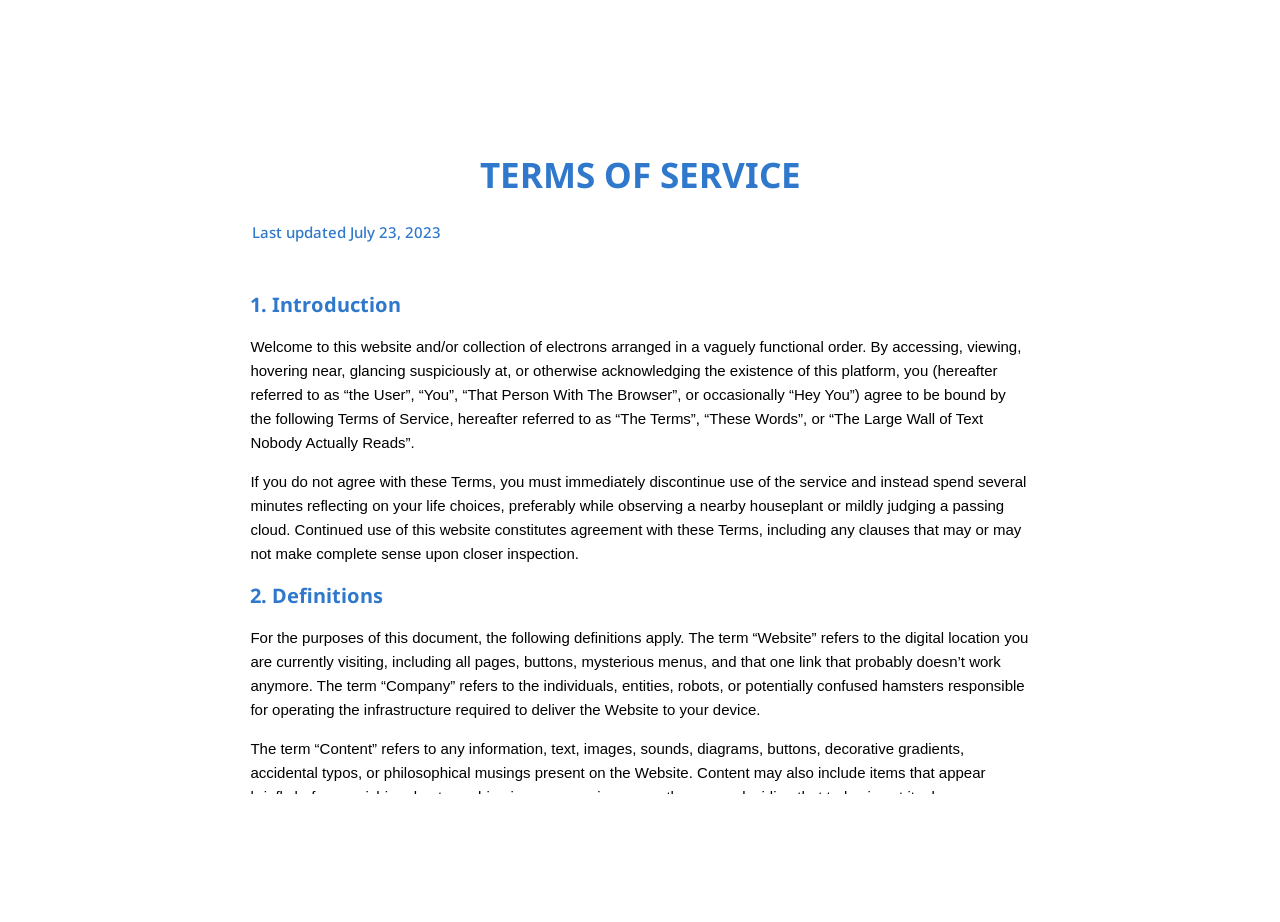
<file: index.html>
<!DOCTYPE html>
<html lang="en">
<head>
    <title>Terms of Service</title>
    <link rel="icon" type="image/png" href="favicon.png">
    <link rel="stylesheet" href="test.css">
    <link rel="preconnect" href="https://fonts.googleapis.com">
    <link rel="preconnect" href="https://fonts.gstatic.com" crossorigin>
    <link href="https://fonts.googleapis.com/css2?family=Noto+Sans:ital,wght@0,100..900;1,100..900&family=Quantico:ital,wght@0,400;0,700;1,400;1,700&family=Space+Mono:ital,wght@0,400;0,700;1,400;1,700&display=swap" rel="stylesheet">
    <script src="main.js"></script>
</head>

<body>

    <div class="container">
        <h1>TERMS OF SERVICE</h1>
        <h2 class="intro-text">Last updated July 23, 2023</h2>
        
        <div class="tos-box">

            <h2>1. Introduction</h2>
            <!-- The TOS wall of text was generated with Chatgpt -->
            <div class="main-text">
                <p>
                Welcome to this website and/or collection of electrons arranged in a vaguely
                functional order. By accessing, viewing, hovering near, glancing suspiciously
                at, or otherwise acknowledging the existence of this platform, you (hereafter
                referred to as “the User”, “You”, “That Person With The Browser”, or occasionally
                “Hey You”) agree to be bound by the following Terms of Service, hereafter
                referred to as “The Terms”, “These Words”, or “The Large Wall of Text Nobody
                Actually Reads”.
                </p>

                <p>
                If you do not agree with these Terms, you must immediately discontinue use
                of the service and instead spend several minutes reflecting on your life
                choices, preferably while observing a nearby houseplant or mildly judging
                a passing cloud. Continued use of this website constitutes agreement with
                these Terms, including any clauses that may or may not make complete sense
                upon closer inspection.
                </p>
                </section>

                <section>
                <h2>2. Definitions</h2>

                <p>
                For the purposes of this document, the following definitions apply. The term
                “Website” refers to the digital location you are currently visiting, including
                all pages, buttons, mysterious menus, and that one link that probably doesn’t
                work anymore. The term “Company” refers to the individuals, entities, robots,
                or potentially confused hamsters responsible for operating the infrastructure
                required to deliver the Website to your device.
                </p>

                <p>
                The term “Content” refers to any information, text, images, sounds, diagrams,
                buttons, decorative gradients, accidental typos, or philosophical musings
                present on the Website. Content may also include items that appear briefly
                before vanishing due to caching issues, cosmic rays, or the server deciding
                that today is not its day.
                </p>
                </section>

                <section>
                <h2>3. Acceptable Use</h2>

                <p>
                Users agree to use the Website in a reasonable, lawful, and at least moderately
                polite manner. Prohibited activities include, but are not limited to,
                attempting to reverse engineer the website using only guesswork and a
                screwdriver, uploading files consisting entirely of spaghetti photographs,
                training the servers to develop sarcasm, or attempting to replace the company
                mascot with a self-aware toaster that insists on philosophical debate.
                </p>

                <p>
                Users further agree not to intentionally overload the system by opening
                seventeen thousand browser tabs simultaneously while whispering
                “let’s see what happens”. While curiosity is encouraged, reckless curiosity
                combined with poor decision-making may result in temporary suspension
                or mild disappointment from the technical staff.
                </p>
                </section>

                <section>
                <h2>4. Ownership of Content</h2>

                <p>
                Unless otherwise stated, all content appearing on the Website remains the
                intellectual property of the Company, its contributors, affiliated entities,
                and possibly a freelance designer who forgot to remove their watermark.
                Users may view, read, and politely admire the content but may not reproduce,
                redistribute, repackage, remix, or reinterpret it as interpretive dance
                without prior written permission.
                </p>

                <p>
                Certain portions of the Website may contain user-generated content. By
                submitting such content, users grant the Company a worldwide, perpetual,
                royalty-free license to display, store, transmit, modify, rearrange,
                misplace, rediscover months later, and otherwise handle said content in
                ways reasonably related to operating the Website.
                </p>
                </section>

                <section>
                <h2>5. Cookies and Other Delicious Misunderstandings</h2>

                <p>
                The Website may use cookies, which are small data files stored on your device
                for the purpose of improving user experience, remembering preferences,
                and occasionally wondering why someone set their language to Klingon.
                These cookies are purely digital and regrettably cannot be dipped in milk,
                sprinkled with sugar, or served at office birthday parties.
                </p>

                <p>
                In the unlikely event that real cookies appear near your keyboard while
                browsing this Website, please notify the Company immediately so that the
                situation may be thoroughly investigated and potentially eaten.
                </p>
                </section>

                <section>
                <h2>6. Limitation of Liability</h2>

                <p>
                To the fullest extent permitted by applicable law, the Company shall not be
                liable for any direct, indirect, incidental, consequential, philosophical,
                or mildly inconvenient damages arising from the use of this Website.
                This includes, but is not limited to, sudden urges to purchase rubber ducks,
                computers developing a passion for interpretive dance, or confusion caused
                by squirrels behaving with unusual levels of confidence.
                </p>

                <p>
                The Company also disclaims responsibility for any time travel paradoxes,
                alternate timeline anomalies, or duplicate versions of yourself that may
                arise as a result of repeatedly pressing the refresh button.
                </p>
                </section>

                <section>
                <h2>7. Termination</h2>

                <p>
                The Company reserves the right to suspend or terminate access to the Website
                at any time, with or without notice, particularly if a user is found to be
                violating these Terms or otherwise causing general digital chaos. In rare
                cases, termination decisions may be determined by a formal vote of the
                Office Hamster Council, whose rulings are considered final and mildly adorable.
                </p>
                </section>

                <section>
                <h2>8. Governing Law</h2>

                <p>
                These Terms shall be governed by the widely respected and occasionally
                misunderstood Laws of the Internet, including but not limited to
                Subsection 42: “Stuff Happens”, Article 7: “Did You Try Turning It Off
                And On Again?”, and the ancient principle that any website capable of
                displaying animated loading spinners possesses at least some degree
                of mysterious power.
                </p>
                </section>

            </div>

            <form action="game.html" method="get">
            <div class="checkbox-area">
                <input type="checkbox" class="agree" required>
                <label class="agree" for="agree">I have read and agree to the Terms of Service</label>
            </div>
            <button class="agree" type="submit">Submit</button>

            </form>


 
</body>
</html>
</file>
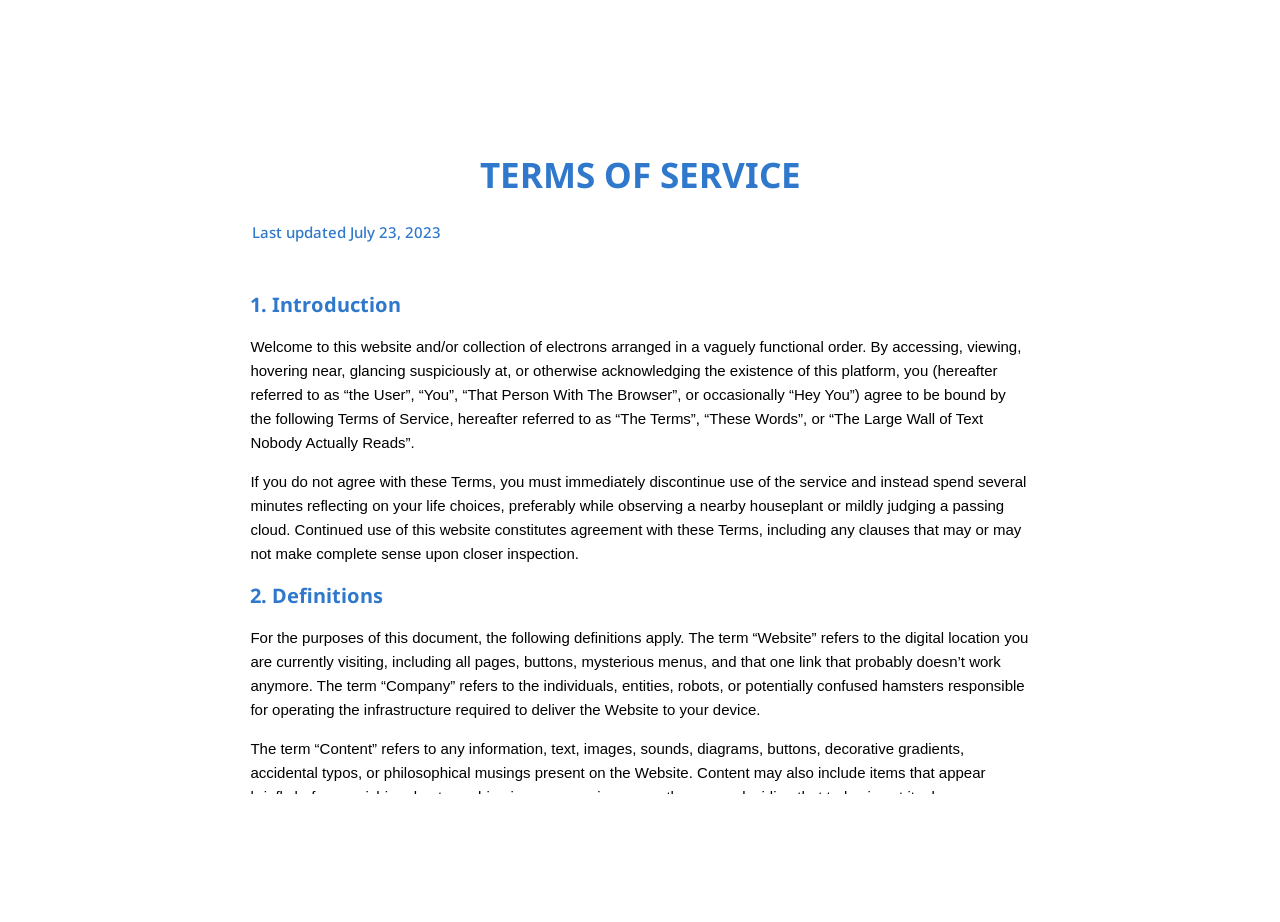
<file: bad_ui/index.html>
<!DOCTYPE html>
<html lang="en">
<head>
    <title>Terms of Service</title>
    <link rel="icon" type="image/png" href="favicon.png">
    <link rel="stylesheet" href="test.css">
    <link rel="preconnect" href="https://fonts.googleapis.com">
    <link rel="preconnect" href="https://fonts.gstatic.com" crossorigin>
    <link href="https://fonts.googleapis.com/css2?family=Noto+Sans:ital,wght@0,100..900;1,100..900&family=Quantico:ital,wght@0,400;0,700;1,400;1,700&family=Space+Mono:ital,wght@0,400;0,700;1,400;1,700&display=swap" rel="stylesheet">
    <script src="main.js"></script>
</head>

<body>

    <div class="container">
        <h1>TERMS OF SERVICE</h1>
        <h2 class="intro-text">Last updated July 23, 2023</h2>
        
        <div class="tos-box">

            <h2>1. Introduction</h2>
            <div class="main-text">
                <p>
                Welcome to this website and/or collection of electrons arranged in a vaguely
                functional order. By accessing, viewing, hovering near, glancing suspiciously
                at, or otherwise acknowledging the existence of this platform, you (hereafter
                referred to as “the User”, “You”, “That Person With The Browser”, or occasionally
                “Hey You”) agree to be bound by the following Terms of Service, hereafter
                referred to as “The Terms”, “These Words”, or “The Large Wall of Text Nobody
                Actually Reads”.
                </p>

                <p>
                If you do not agree with these Terms, you must immediately discontinue use
                of the service and instead spend several minutes reflecting on your life
                choices, preferably while observing a nearby houseplant or mildly judging
                a passing cloud. Continued use of this website constitutes agreement with
                these Terms, including any clauses that may or may not make complete sense
                upon closer inspection.
                </p>
                </section>

                <section>
                <h2>2. Definitions</h2>

                <p>
                For the purposes of this document, the following definitions apply. The term
                “Website” refers to the digital location you are currently visiting, including
                all pages, buttons, mysterious menus, and that one link that probably doesn’t
                work anymore. The term “Company” refers to the individuals, entities, robots,
                or potentially confused hamsters responsible for operating the infrastructure
                required to deliver the Website to your device.
                </p>

                <p>
                The term “Content” refers to any information, text, images, sounds, diagrams,
                buttons, decorative gradients, accidental typos, or philosophical musings
                present on the Website. Content may also include items that appear briefly
                before vanishing due to caching issues, cosmic rays, or the server deciding
                that today is not its day.
                </p>
                </section>

                <section>
                <h2>3. Acceptable Use</h2>

                <p>
                Users agree to use the Website in a reasonable, lawful, and at least moderately
                polite manner. Prohibited activities include, but are not limited to,
                attempting to reverse engineer the website using only guesswork and a
                screwdriver, uploading files consisting entirely of spaghetti photographs,
                training the servers to develop sarcasm, or attempting to replace the company
                mascot with a self-aware toaster that insists on philosophical debate.
                </p>

                <p>
                Users further agree not to intentionally overload the system by opening
                seventeen thousand browser tabs simultaneously while whispering
                “let’s see what happens”. While curiosity is encouraged, reckless curiosity
                combined with poor decision-making may result in temporary suspension
                or mild disappointment from the technical staff.
                </p>
                </section>

                <section>
                <h2>4. Ownership of Content</h2>

                <p>
                Unless otherwise stated, all content appearing on the Website remains the
                intellectual property of the Company, its contributors, affiliated entities,
                and possibly a freelance designer who forgot to remove their watermark.
                Users may view, read, and politely admire the content but may not reproduce,
                redistribute, repackage, remix, or reinterpret it as interpretive dance
                without prior written permission.
                </p>

                <p>
                Certain portions of the Website may contain user-generated content. By
                submitting such content, users grant the Company a worldwide, perpetual,
                royalty-free license to display, store, transmit, modify, rearrange,
                misplace, rediscover months later, and otherwise handle said content in
                ways reasonably related to operating the Website.
                </p>
                </section>

                <section>
                <h2>5. Cookies and Other Delicious Misunderstandings</h2>

                <p>
                The Website may use cookies, which are small data files stored on your device
                for the purpose of improving user experience, remembering preferences,
                and occasionally wondering why someone set their language to Klingon.
                These cookies are purely digital and regrettably cannot be dipped in milk,
                sprinkled with sugar, or served at office birthday parties.
                </p>

                <p>
                In the unlikely event that real cookies appear near your keyboard while
                browsing this Website, please notify the Company immediately so that the
                situation may be thoroughly investigated and potentially eaten.
                </p>
                </section>

                <section>
                <h2>6. Limitation of Liability</h2>

                <p>
                To the fullest extent permitted by applicable law, the Company shall not be
                liable for any direct, indirect, incidental, consequential, philosophical,
                or mildly inconvenient damages arising from the use of this Website.
                This includes, but is not limited to, sudden urges to purchase rubber ducks,
                computers developing a passion for interpretive dance, or confusion caused
                by squirrels behaving with unusual levels of confidence.
                </p>

                <p>
                The Company also disclaims responsibility for any time travel paradoxes,
                alternate timeline anomalies, or duplicate versions of yourself that may
                arise as a result of repeatedly pressing the refresh button.
                </p>
                </section>

                <section>
                <h2>7. Termination</h2>

                <p>
                The Company reserves the right to suspend or terminate access to the Website
                at any time, with or without notice, particularly if a user is found to be
                violating these Terms or otherwise causing general digital chaos. In rare
                cases, termination decisions may be determined by a formal vote of the
                Office Hamster Council, whose rulings are considered final and mildly adorable.
                </p>
                </section>

                <section>
                <h2>8. Governing Law</h2>

                <p>
                These Terms shall be governed by the widely respected and occasionally
                misunderstood Laws of the Internet, including but not limited to
                Subsection 42: “Stuff Happens”, Article 7: “Did You Try Turning It Off
                And On Again?”, and the ancient principle that any website capable of
                displaying animated loading spinners possesses at least some degree
                of mysterious power.
                </p>
                </section>

            </div>

            <form action="game.html" method="get">
            <div class="checkbox-area">
                <input type="checkbox" class="agree" required>
                <label class="agree" for="agree">I have read and agree to the Terms of Service</label>
            </div>
            <button class="agree" type="submit">Submit</button>

            </form>


 
</body>
</html>
</file>
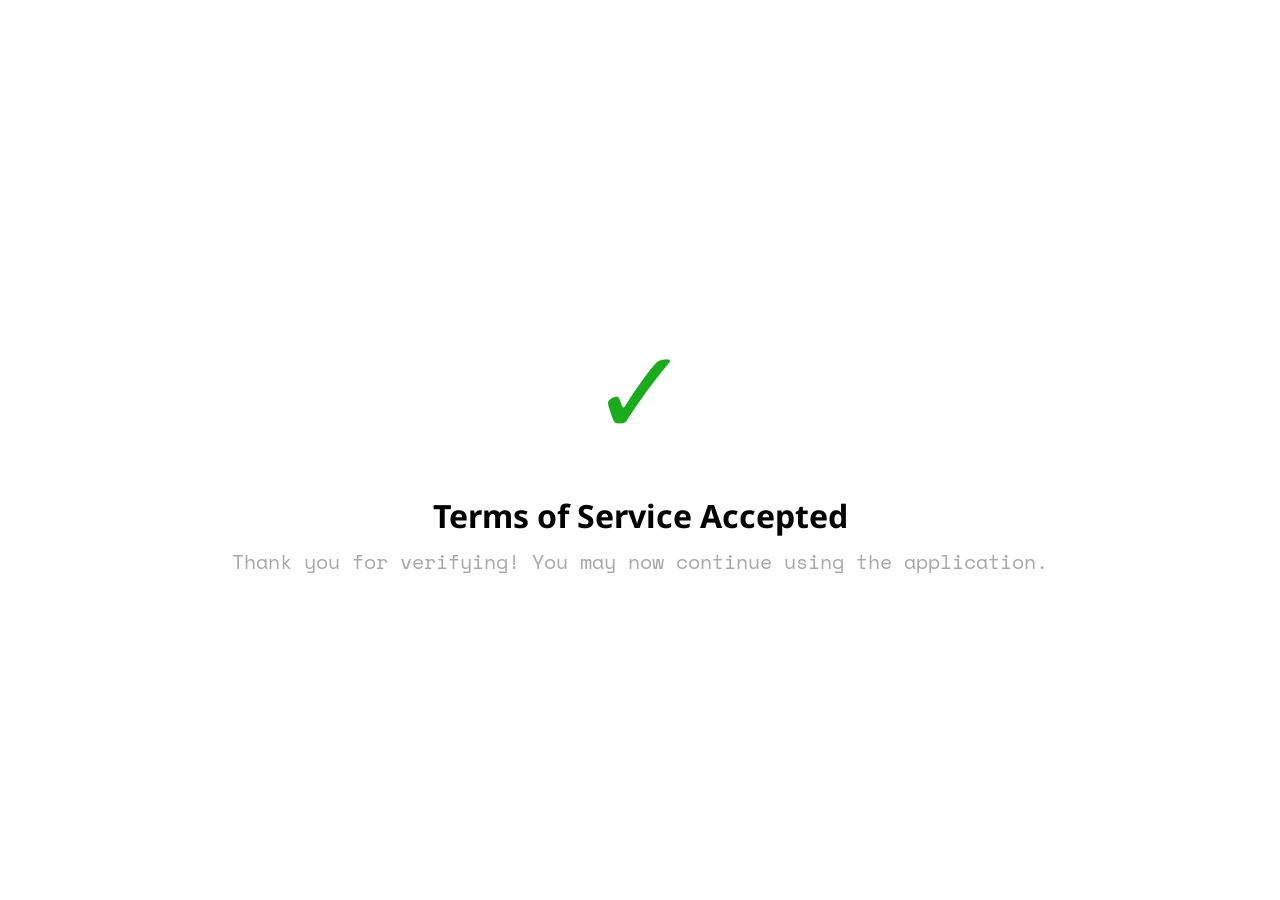
<file: accepted.html>
<!DOCTYPE html>
<html lang="en">
<head>
    <meta charset="UTF-8">
    <title>Terms of Service</title>
    <link rel="icon" type="image/png" href="favicon.png">
    <link rel="preconnect" href="https://fonts.googleapis.com">
    <link rel="preconnect" href="https://fonts.gstatic.com" crossorigin>
    <link href="https://fonts.googleapis.com/css2?family=Noto+Sans:ital,wght@0,100..900;1,100..900&family=Quantico:ital,wght@0,400;0,700;1,400;1,700&family=Space+Mono:ital,wght@0,400;0,700;1,400;1,700&display=swap" rel="stylesheet">
    <link rel="stylesheet" href="accepted.css">
</head>

<body>
    <div class="group">
        <div class="checkmark"> &#10003; </div>
        <div class="main">Terms of Service Accepted</div>
        <div class="sub">Thank you for verifying! You may now continue using the application.</div>
    </div>
        <script src="accepted.js"></script>
</body>
</html>
</file>
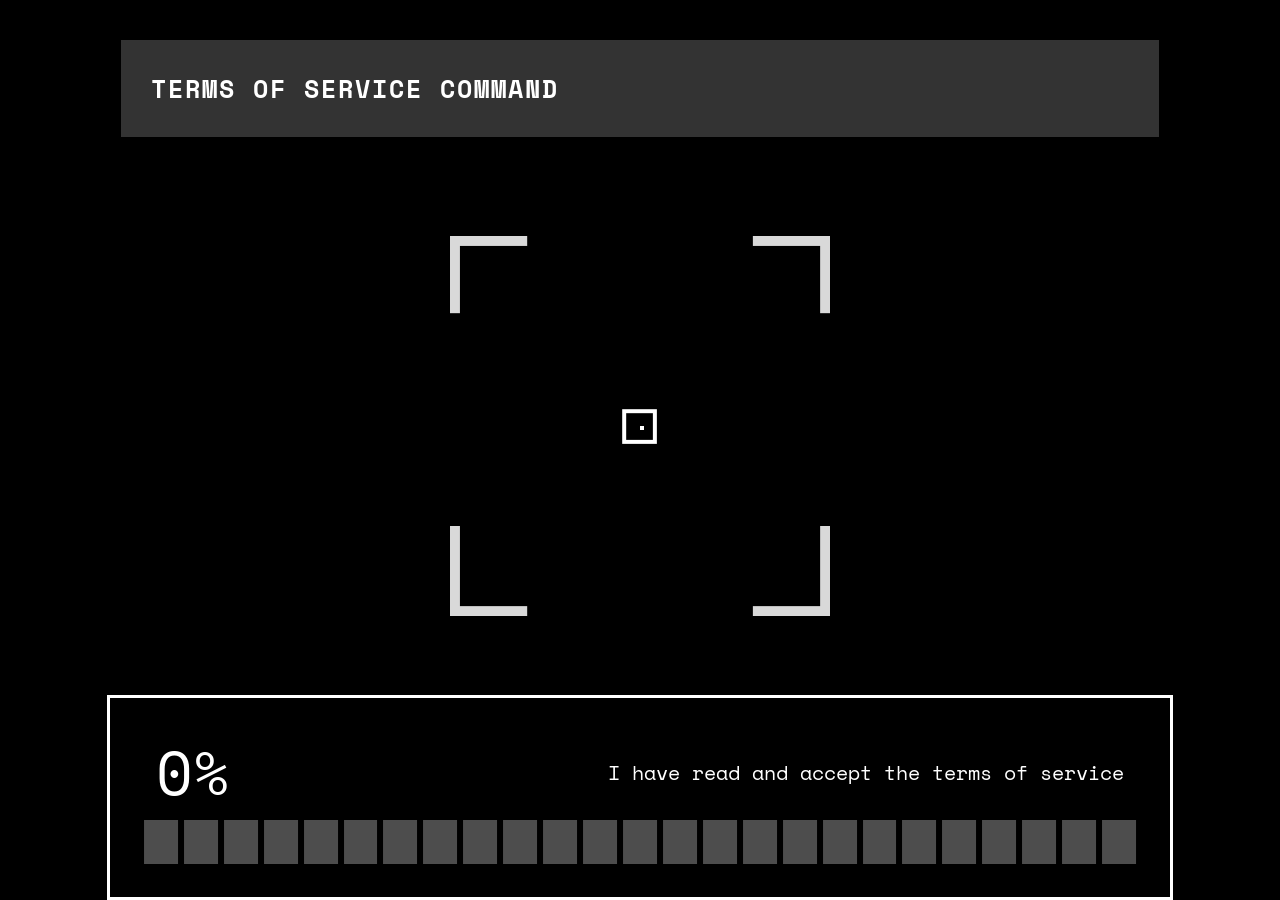
<file: game.html>
<!DOCTYPE html>
<html lang="en">
<head>
    <title>Terms of Service</title>
    <link rel="icon" type="image/png" href="favicon.png">
    <link rel="preconnect" href="https://fonts.googleapis.com">
    <link rel="preconnect" href="https://fonts.gstatic.com" crossorigin>
    <link href="https://fonts.googleapis.com/css2?family=Quantico:ital,wght@0,400;0,700;1,400;1,700&family=Space+Mono:ital,wght@0,400;0,700;1,400;1,700&display=swap" rel="stylesheet">
    <link rel="stylesheet" href="game.css">
</head>

<body>
    <div class="center" id="page-container">
        <h2 class="title">
            TERMS OF SERVICE COMMAND
        </h2>
        
        
        <div class="frame">
            <img src="Frame-1.png" height="380px" width="380px"/>
            <div class="hit-notes"></div>
        </div>
        
        <div class="progress-outline">
            <div class="text-main">
                <p class="number">
                    0% 
                </p>
                <p class="text"> 
                    I have read and accept the terms of service
                </p>
            </div>
            
            <div class="progress">
                <div class="block"></div>
                <div class="block"></div>
                <div class="block"></div>
                <div class="block"></div>
                <div class="block"></div>
                <div class="block"></div>
                <div class="block"></div>
                <div class="block"></div>
                <div class="block"></div>
                <div class="block"></div>
                <div class="block"></div>
                <div class="block"></div>
                <div class="block"></div>
                <div class="block"></div>
                <div class="block"></div>
                <div class="block"></div>
                <div class="block"></div>
                <div class="block"></div>
                <div class="block"></div>
                <div class="block"></div>
                <div class="block"></div>
                <div class="block"></div>
                <div class="block"></div>
                <div class="block"></div>
                <div class="block"></div>
            </div>
        </div>
    </div>
    
    <script src="game.js"></script>
</body>
</html>
</file>
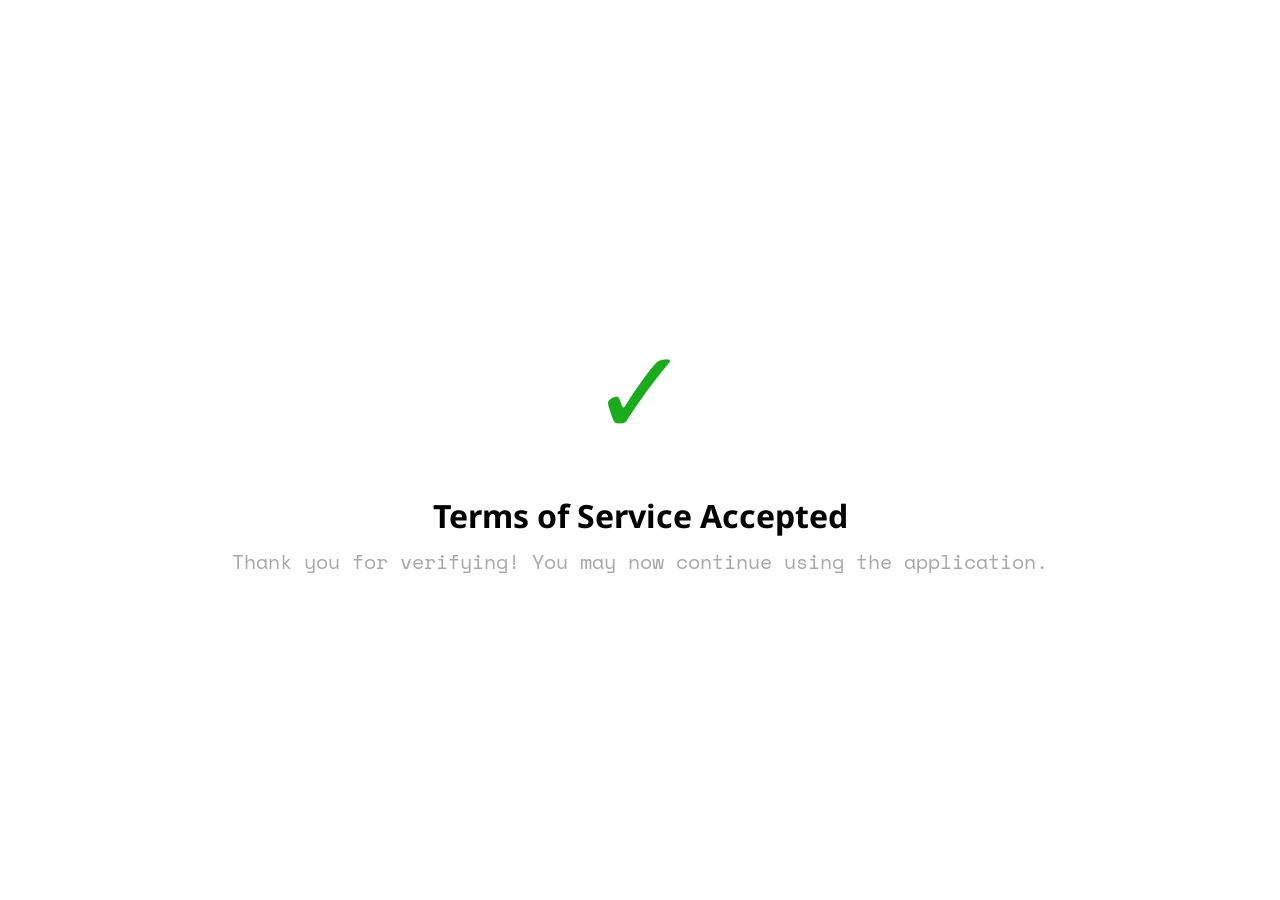
<file: bad_ui/accepted.html>
<!DOCTYPE html>
<html lang="en">
<head>
    <meta charset="UTF-8">
    <title>Terms of Service</title>
    <link rel="icon" type="image/png" href="favicon.png">
    <link rel="preconnect" href="https://fonts.googleapis.com">
    <link rel="preconnect" href="https://fonts.gstatic.com" crossorigin>
    <link href="https://fonts.googleapis.com/css2?family=Noto+Sans:ital,wght@0,100..900;1,100..900&family=Quantico:ital,wght@0,400;0,700;1,400;1,700&family=Space+Mono:ital,wght@0,400;0,700;1,400;1,700&display=swap" rel="stylesheet">
    <link rel="stylesheet" href="accepted.css">
</head>

<body>
    <div class="group">
        <div class="checkmark"> &#10003; </div>
        <div class="message">Terms of Service Accepted</div>
        <div class="subtitle">Thank you for verifying! You may now continue using the application.</div>
    </div>
        <script src="accepted.js"></script>

</body>
</html>
</file>
<file: test.css>
body {
    font-family: Arial, sans-serif;
    background-color: #ffffff;
    margin: 0;
    padding: 10%;
}

.container {
    width: 80%;
    margin: auto;
}

h1 {
    text-align: center;
    font-size: 35px;
    font-weight: 700;
    color: #2f78cb;
    font-family: noto sans, sans-serif;
}

h2{
    font-size: 20px;
    color: #2f78cb;
    font-family: noto sans, sans-serif;
}

.tos-box {
    background-color: rgb(255, 255, 255);
    border-radius: 5px;
    padding: 20px;
    height: 500px;         
    overflow-y: scroll;     
}

p {
    line-height: 1.6;
}

.checkbox-area {
    margin-top: 20px;
}

button {
    margin-top: 10px;
    padding: 8px 15px;
    background-color: #5856db;
    color: white;
    border: none;
    border-radius: 4px;
    cursor: pointer;
}

button:hover {
    background-color: #3e3caf;
}

.intro-text {
    margin-left: 22px;
    color: #2f78cb;
    font-size: 15px;
    font-weight: 500;
    margin-top: 20px;
    text-align: justify;
}

.intro{
    color: #2f78cb;
    font-size: 30px;
    font-weight: 700;
    margin-top: 20px;
    text-align: justify;
    font-family: noto sans, sans-serif;
}

.main-text{
    color: black;
    font-size: 15px;
    font-weight: 500;
    font-family: Arial, Helvetica, sans-serif;
}

.agree
{
  font-family: noto sans, sans-serif;
}
</file>
<file: bad_ui/test.css>
body {
    font-family: Arial, sans-serif;
    background-color: #ffffff;
    margin: 0;
    padding: 10%;
}

.container {
    width: 80%;
    margin: auto;
}

h1 {
    text-align: center;
    font-size: 35px;
    font-weight: 700;
    color: #2f78cb;
    font-family: noto sans, sans-serif;
}

h2{
    font-size: 20px;
    color: #2f78cb;
    font-family: noto sans, sans-serif;
}

.tos-box {
    background-color: rgb(255, 255, 255);
    border-radius: 5px;
    padding: 20px;
    height: 500px;         
    overflow-y: scroll;     
}

p {
    line-height: 1.6;
}

.checkbox-area {
    margin-top: 20px;
}

button {
    margin-top: 10px;
    padding: 8px 15px;
    background-color: #5856db;
    color: white;
    border: none;
    border-radius: 4px;
    cursor: pointer;
}

button:hover {
    background-color: #3e3caf;
}

.intro-text {
    margin-left: 22px;
    color: #2f78cb;
    font-size: 15px;
    font-weight: 500;
    margin-top: 20px;
    text-align: justify;
}

.intro{
    color: #2f78cb;
    font-size: 30px;
    font-weight: 700;
    margin-top: 20px;
    text-align: justify;
    font-family: noto sans, sans-serif;
}

.main-text{
    color: black;
    font-size: 15px;
    font-weight: 500;
    font-family: Arial, Helvetica, sans-serif;
}

.agree
{
  font-family: noto sans, sans-serif;
}
</file>
<file: accepted.css>
body, html {
    margin: 0;
    padding: 0;
    height: 100%; 
    background-color: #ffffff;
    color: #000000;
    display: flex;
    align-items: center;
    justify-content: center;
    flex-direction: column;
}

.group {
    text-align: center;
}

.checkmark {
    font-size: 120px;
    color: #1cab1c;
    margin-bottom: 30px;
    opacity: 0;
    transform: scale(0.5);
    animation: grow 0.5s forwards;
    
}

@keyframes grow {
    to {
        opacity: 1;
        transform: scale(1);
    }
}

.main {
    font-size: 32px;
    font-weight: bold;
    font-family: noto sans, sans-serif;
}

.sub {
    margin-top: 10px;
    font-size: 20px;
    color: #a7a7a7;
    font-family: space mono, monospace;
}

/* googled glitch effect animation */
.group{
    opacity: 0;
    filter: blur(6px);
}

.group.show {
    animation: glitchFade 0.9s forwards;
}

@keyframes glitchFade {

    0% {
        opacity: 0;
        transform: translateX(0);
        filter: blur(6px);
    }

    10% {
        opacity: 0.3;
        transform: translateX(-8px);
    }

    20% {
        transform: translateX(8px);
    }

    30% {
        opacity: 0.5;
        transform: translateX(-5px);
        filter: blur(4);
    }

    40% {
        transform: translateX(5px);
    }

    50% {
        transform: translateX(-2px);
        
    }

    70% {
        transform: translateX(2px);
    }

    80% {
        transform: translateX(0);
        filter: blur(2);
    }

    100% {
        opacity: 1;
        transform: translateX(0);
        filter: blur(0);
    }
}
</file>
<file: game.css>
p { /* style overrides for the browser*/
    display: block;
    margin-block-start: 0em;
    margin-block-end: 0em;
    margin-inline-start: 0px;
    margin-inline-end: 0px;
    unicode-bidi: isolate; /*stuff inside p wont affect outside */
}

html, body{
    overflow: hidden;
}

body {
    height: 100vh; /* viewport height */
    width: 100%;
    margin: 0;
    padding: 0;
    background: black;
    font-family: 'Space Mono', monospace;
}

.center{
    width: 100%;
    height: 100%;
    display: flex;
    align-items: center;
    justify-content: center;
    flex-direction: column;
}

.title{
    display: flex;
    padding: 30px 600px 30px 30px;
    margin-top: 40px;
    font-size: 25px;
    background: rgba(255, 255, 255, 0.2);
    color: white;
    letter-spacing: 2px;
}

.frame{
    display: flex;
    justify-content: center; /*for horizontal c */
    align-items: center; /* for vertical c */
    height: 380px;
    width: 380px;
    position: relative; /* relative ties it with .frame if not relative gonna be relative to the whole page*/
    margin: auto;
    z-index: 1;
}

.progress-outline{ 
    border: 3px solid white;
    padding: 30px;
    box-sizing: border-box;
}

.progress{
    width: 1000px;
    height: 50px;
    box-sizing: border-box;
    position: relative;
    display: flex;
    align-items: center;
    justify-content: space-between;
    padding: 1px;
}

.block{
    flex-grow: 1;
    width: 100%;
    height: 44px;
    margin: 3px;
    background: transparent;
    position: relative;
    box-sizing: border-box;
}

.block::before{
    position:absolute;
    content: "";
    top: 50%;
    left:  50%;
    transform: translate(-50%, -50%);
    width: 100%;
    height: 44px;
    box-sizing: border-box;
    background: rgba(255, 255, 255, 0.3);
}

.text{ 
    color: white;
    font-size: 20px;
   
}

.number{
    color: white;
    font-size: 60px;
}

.hit-notes {
    position: absolute; /* fits it in .frame */ 
    top: 0;
    left: 0;
    width: 100%;
    height: 100%;
    z-index: 2;
}

.note {
    position: absolute;
    top: 0;
    left: 0;
    width: 100%;
    height: 100%;
    border: 2px solid rgb(255, 255, 255);
    box-sizing: border-box;
    animation: shrink 2s linear forwards;
}

/* shrink animation for my notes that will be generated with the spawnnote */
@keyframes shrink {
    0% {
        top: 0;
        left: 0;
        width: 100%;
        height: 100%;
        opacity: 0;
    }
    100% {
        top: 50%;
        left: 50%;
        width: 0;
        height: 0;
        opacity: 1;
    }
}

.text-main{
    display: flex;
    align-items: center;
    justify-content: space-between;
    padding: 0 1rem; /* compressed way add padding */

}



/* This animation was found on Youtube, I tweaked the blur amounts, opacity and percentage */
#page-container {
    opacity: 0;
    filter: blur(6px);
}


#page-container.show {
    animation: glitchFade 0.9s forwards;
}

@keyframes glitchFade {

    0% {
        opacity: 0;
        transform: translateX(0); /* x horizontal */
        filter: blur(6px);
    }

    10% {
        opacity: 0.3;
        transform: translateX(-8px);
    }

    20% {
        transform: translateX(8px);
    }

    30% {
        opacity: 0.5;
        transform: translateX(-5px);
    }

    40% {
        transform: translateX(5px);
    }

    50% {
        transform: translateX(-2px);
        filter: blur(2px);
    }

    70% {
        transform: translateX(2px);
    }

    80% {
        transform: translateX(0);
        filter: blur(0);
    }

    100% {
        opacity: 1;
        transform: translateX(0);
        filter: blur(0);
    }
}
</file>
<file: bad_ui/accepted.css>
body, html {
    margin: 0;
    padding: 0;
    height: 100%; 
    background-color: #ffffff;
    color: #000000;
    display: flex;
    align-items: center;
    justify-content: center;
    flex-direction: column;
}

/* Container */
.group {
    text-align: center;
}

/* Checkmark */
.checkmark {
    font-size: 120px;
    color: #1cab1c;
    margin-bottom: 30px;
    opacity: 0;
    transform: scale(0.5);
    animation: popIn 0.5s forwards;
    
}

@keyframes popIn {
    to {
        opacity: 1;
        transform: scale(1);
    }
}

/* Message */
.message {
    font-size: 32px;
    font-weight: bold;
    font-family: noto sans, sans-serif;
}

/* Optional subtitle */
.subtitle {
    margin-top: 10px;
    font-size: 20px;
    color: #a7a7a7;
    font-family: space mono, monospace;
}

/* starting state */
.group{
    opacity: 0;
    filter: blur(6px);
}
/* glitch animation */
.group.show {
    animation: glitchFade 0.9s forwards;
}

@keyframes glitchFade {

    0% {
        opacity: 0;
        transform: translateX(0);
        filter: blur(6px);
    }

    10% {
        opacity: 0.3;
        transform: translateX(-8px);
    }

    20% {
        transform: translateX(8px);
    }

    30% {
        opacity: 0.5;
        transform: translateX(-5px);
        filter: blur(4);
    }

    40% {
        transform: translateX(5px);
    }

    55% {
        transform: translateX(-2px);
        
    }

    70% {
        transform: translateX(2px);
    }

    85% {
        transform: translateX(0);
        filter: blur(2);
    }

    100% {
        opacity: 1;
        transform: translateX(0);
        filter: blur(0);
    }
}
</file>
